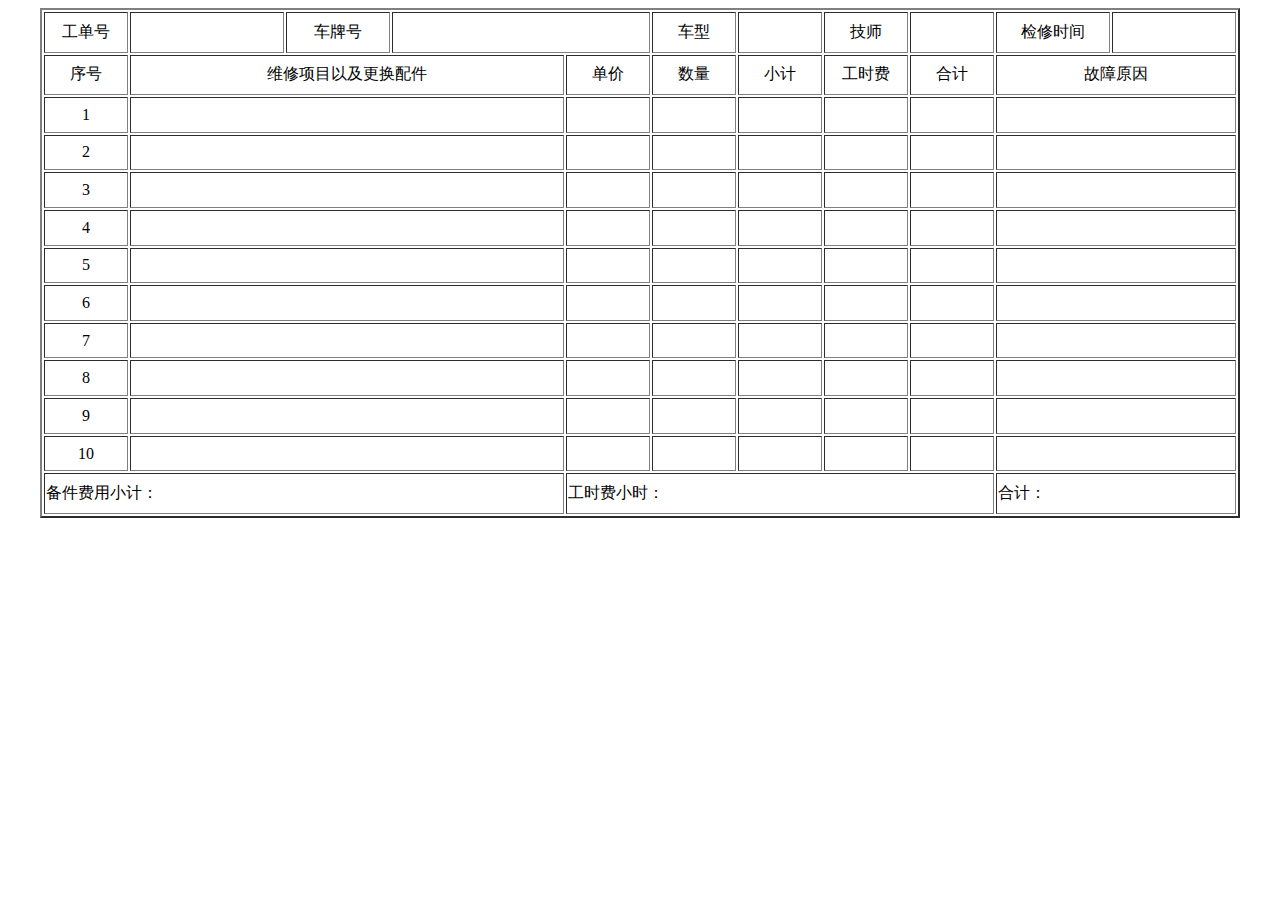
<file: 001.html>
<!DOCTYPE html>
<html>
	<head>
		<meta charset="utf-8">
		<title></title>
	</head>
	<body>
		<table border="2" width="1200px" height="510px" align="center">
			<tr align="center">
				<td width="80">工单号</td>
				<td width="150"></td>
				<td width="100">车牌号</td>
				<td colspan="4" width="250"></td>
				<!-- <td></td> -->
				<!-- <td></td> -->
				<!-- <td></td> -->
				<td width="80">车型</td>
				<td width="80"></td>
				<td width="80">技师</td>
				<td width="80"></td>
				<td width="110">检修时间</td>
				<td width="120"></td>
			</tr>
			<tr align="center">
				<td width="80">序号</td>
				<td colspan="5">维修项目以及更换配件</td>
				<!-- <td></td> -->
				<!-- <td></td> -->
				<!-- <td></td> -->
				<!-- <td></td> -->
				<td width="80">单价</td>
				<td>数量</td>
				<td>小计</td>
				<td>工时费</td>
				<td>合计</td>
				<td colspan="2">故障原因</td>
				<!-- <td></td> -->
			</tr>
			<tr align="center">
				<td width="80">1</td>
				<td colspan="5"></td>
				<!-- <td></td>
				<td></td>
				<td></td>
				<td></td> -->
				<td></td>
				<td></td>
				<td></td>
				<td></td>
				<td></td>
				<td colspan="2"></td>
				<!-- <td></td> -->
			</tr>
			<tr align="center">
				<td width="80">2</td>
				<td colspan="5"></td>
			<!-- 	<td></td>
				<td></td>
				<td></td>
				<td></td> -->
				<td></td>
				<td></td>
				<td></td>
				<td></td>
				<td></td>
				<td colspan="2"></td>
				<!-- <td></td> -->
			</tr>
			<tr align="center">
				<td width="80">3</td>
				<td colspan="5"></td>
				<!-- <td></td>
				<td></td>
				<td></td>
				<td></td> -->
				<td></td>
				<td></td>
				<td></td>
				<td></td>
				<td></td>
				<td colspan="2"></td>
				<!-- <td></td> -->
			</tr>
			<tr align="center">
				<td width="80">4</td>
				<td colspan="5"></td>
			<!-- 	<td></td>
				<td></td>
				<td></td>
				<td></td> -->
				<td></td>
				<td></td>
				<td></td>
				<td></td>
				<td></td>
				<td colspan="2"></td>
				<!-- <td></td> -->
			</tr>
			<tr align="center">
				<td width="80">5</td>
				<td colspan="5"></td>
				<!-- <td></td>
				<td></td>
				<td></td>
				<td></td> -->
				<td></td>
				<td></td>
				<td></td>
				<td></td>
				<td></td>
				<td colspan="2"></td>
				<!-- <td></td> -->
			</tr>
			<tr align="center">
				<td width="80">6</td>
				<td colspan="5"></td>
				<!-- <td></td>
				<td></td>
				<td></td>
				<td></td> -->
				<td></td>
				<td></td>
				<td></td>
				<td></td>
				<td></td>
				<td colspan="2"></td>
				<!-- <td></td> -->
			</tr>
			<tr align="center">
				<td width="80">7</td>
				<td colspan="5"></td>
				<!-- <td></td>
				<td></td>
				<td></td>
				<td></td> -->
				<td></td>
				<td></td>
				<td></td>
				<td></td>
				<td></td>
				<td colspan="2"></td>
				<!-- <td></td> -->
			</tr>
			<tr align="center">
				<td width="80">8</td>
				<td colspan="5"></td>
				<!-- <td></td>
				<td></td>
				<td></td>
				<td></td> -->
				<td></td>
				<td></td>
				<td></td>
				<td></td>
				<td></td>
				<td colspan="2"></td>
				<!-- <td></td> -->
			</tr>
			<tr align="center">
				<td width="80">9</td>
				<td colspan="5"></td>
				<!-- <td></td>
				<td></td>
				<td></td>
				<td></td> -->
				<td></td>
				<td></td>
				<td></td>
				<td></td>
				<td></td>
				<td colspan="2"></td>
				<!-- <td></td> -->
			</tr>
			<tr align="center">
				<td width="80">10</td>
				<td colspan="5"></td>
				<!-- <td></td>
				<td></td>
				<td></td>
				<td></td> -->
				<td></td>
				<td></td>
				<td></td>
				<td></td>
				<td></td>
				<td colspan="2"></td>
				<!-- <td></td> -->
			</tr>
			<tr>
				<td colspan="6">备件费用小计：</td>
				<!-- <td></td>
				<td></td>
				<td></td>
				<td></td>
				<td></td> -->
				<td colspan="5">工时费小时：</td>
				<!-- <td></td>
				<td></td>
				<td></td>
				<td></td> -->
				<td colspan="2">合计：</td>
				<!-- <td></td> -->
			</tr>
		</table>
		
	</body>
</html>
</file>
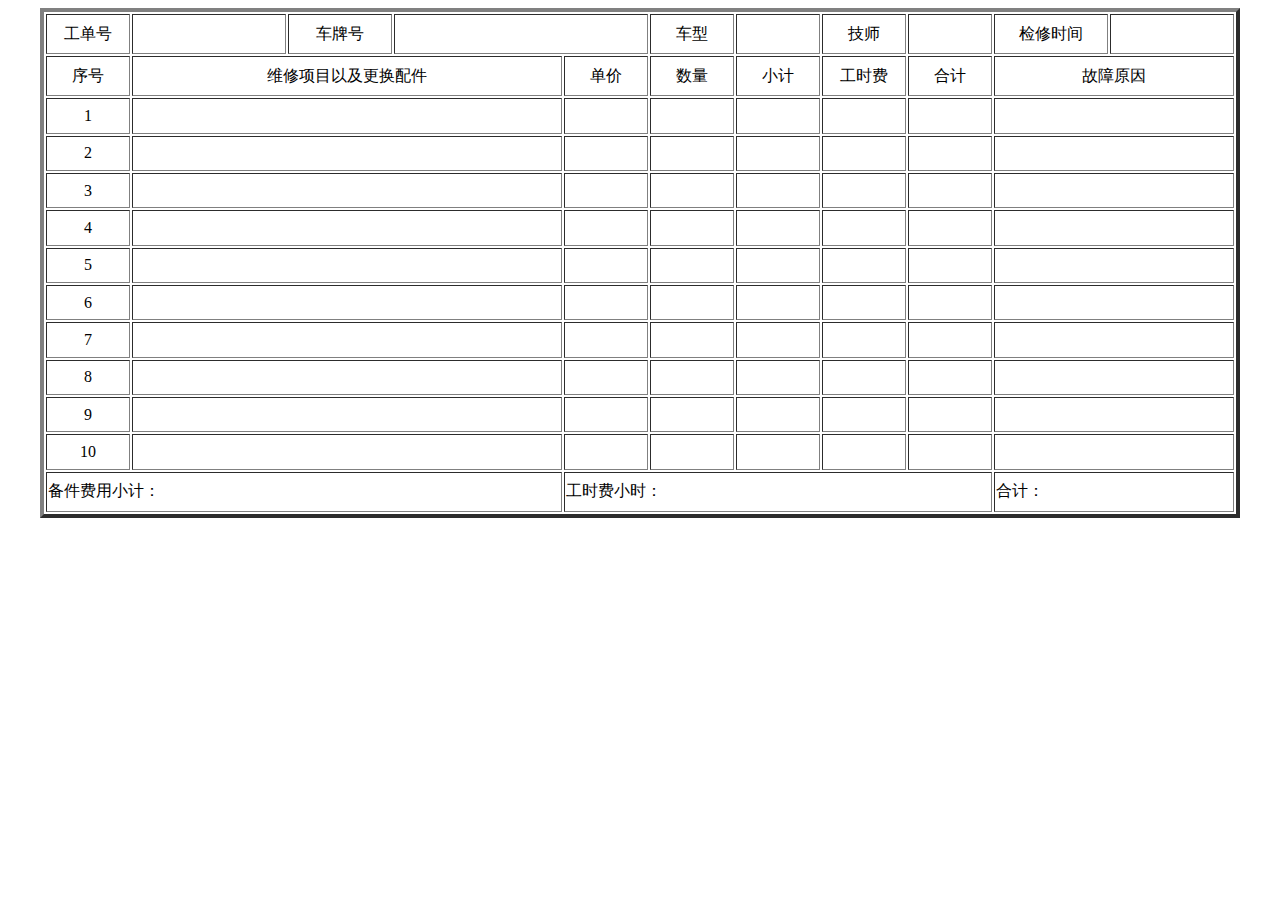
<file: 01.html>
<!DOCTYPE html>
<html>
	<head>
		<meta charset="utf-8">
		<title></title>
	</head>
	<body>
		<table border="4" width="1200px" height="510px" align="center">
			<tr align="center">
				<td width="80">工单号</td>
				<td width="150"></td>
				<td width="100">车牌号</td>
				<td colspan="4" width="250"></td>
				<!-- <td></td> -->
				<!-- <td></td> -->
				<!-- <td></td> -->
				<td width="80">车型</td>
				<td width="80"></td>
				<td width="80">技师</td>
				<td width="80"></td>
				<td width="110">检修时间</td>
				<td width="120"></td>
			</tr>
			<tr align="center">
				<td width="80">序号</td>
				<td colspan="5">维修项目以及更换配件</td>
				<!-- <td></td> -->
				<!-- <td></td> -->
				<!-- <td></td> -->
				<!-- <td></td> -->
				<td width="80">单价</td>
				<td>数量</td>
				<td>小计</td>
				<td>工时费</td>
				<td>合计</td>
				<td colspan="2">故障原因</td>
				<!-- <td></td> -->
			</tr>
			<tr align="center">
				<td width="80">1</td>
				<td colspan="5"></td>
				<!-- <td></td>
				<td></td>
				<td></td>
				<td></td> -->
				<td></td>
				<td></td>
				<td></td>
				<td></td>
				<td></td>
				<td colspan="2"></td>
				<!-- <td></td> -->
			</tr>
			<tr align="center">
				<td width="80">2</td>
				<td colspan="5"></td>
			<!-- 	<td></td>
				<td></td>
				<td></td>
				<td></td> -->
				<td></td>
				<td></td>
				<td></td>
				<td></td>
				<td></td>
				<td colspan="2"></td>
				<!-- <td></td> -->
			</tr>
			<tr align="center">
				<td width="80">3</td>
				<td colspan="5"></td>
				<!-- <td></td>
				<td></td>
				<td></td>
				<td></td> -->
				<td></td>
				<td></td>
				<td></td>
				<td></td>
				<td></td>
				<td colspan="2"></td>
				<!-- <td></td> -->
			</tr>
			<tr align="center">
				<td width="80">4</td>
				<td colspan="5"></td>
			<!-- 	<td></td>
				<td></td>
				<td></td>
				<td></td> -->
				<td></td>
				<td></td>
				<td></td>
				<td></td>
				<td></td>
				<td colspan="2"></td>
				<!-- <td></td> -->
			</tr>
			<tr align="center">
				<td width="80">5</td>
				<td colspan="5"></td>
				<!-- <td></td>
				<td></td>
				<td></td>
				<td></td> -->
				<td></td>
				<td></td>
				<td></td>
				<td></td>
				<td></td>
				<td colspan="2"></td>
				<!-- <td></td> -->
			</tr>
			<tr align="center">
				<td width="80">6</td>
				<td colspan="5"></td>
				<!-- <td></td>
				<td></td>
				<td></td>
				<td></td> -->
				<td></td>
				<td></td>
				<td></td>
				<td></td>
				<td></td>
				<td colspan="2"></td>
				<!-- <td></td> -->
			</tr>
			<tr align="center">
				<td width="80">7</td>
				<td colspan="5"></td>
				<!-- <td></td>
				<td></td>
				<td></td>
				<td></td> -->
				<td></td>
				<td></td>
				<td></td>
				<td></td>
				<td></td>
				<td colspan="2"></td>
				<!-- <td></td> -->
			</tr>
			<tr align="center">
				<td width="80">8</td>
				<td colspan="5"></td>
				<!-- <td></td>
				<td></td>
				<td></td>
				<td></td> -->
				<td></td>
				<td></td>
				<td></td>
				<td></td>
				<td></td>
				<td colspan="2"></td>
				<!-- <td></td> -->
			</tr>
			<tr align="center">
				<td width="80">9</td>
				<td colspan="5"></td>
				<!-- <td></td>
				<td></td>
				<td></td>
				<td></td> -->
				<td></td>
				<td></td>
				<td></td>
				<td></td>
				<td></td>
				<td colspan="2"></td>
				<!-- <td></td> -->
			</tr>
			<tr align="center">
				<td width="80">10</td>
				<td colspan="5"></td>
				<!-- <td></td>
				<td></td>
				<td></td>
				<td></td> -->
				<td></td>
				<td></td>
				<td></td>
				<td></td>
				<td></td>
				<td colspan="2"></td>
				<!-- <td></td> -->
			</tr>
			<tr>
				<td colspan="6">备件费用小计：</td>
				<!-- <td></td>
				<td></td>
				<td></td>
				<td></td>
				<td></td> -->
				<td colspan="5">工时费小时：</td>
				<!-- <td></td>
				<td></td>
				<td></td>
				<td></td> -->
				<td colspan="2">合计：</td>
				<!-- <td></td> -->
			</tr>
		</table>
		
	</body>
</html>
</file>
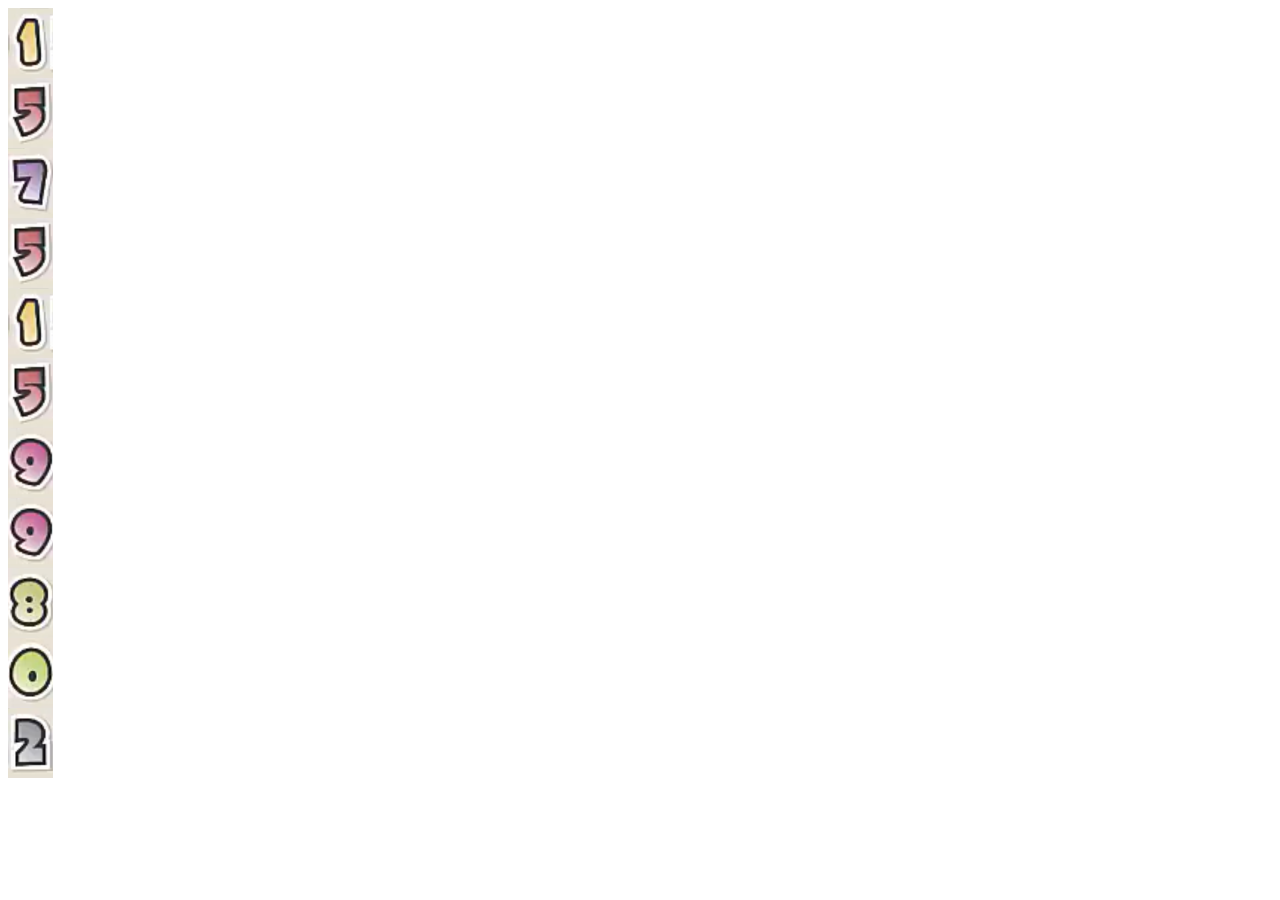
<file: 02.html>
<!DOCTYPE html>
<html>
	<head>
		<meta charset="utf-8">
		<title>精灵图</title>
		<style type="text/css">
			div{
				width: 45px;
				height: 70px;
				background-repeat: no-repeat;
				background-image: url(img/精灵图练习.PNG);
			}
			.a{
				background-position: -58px -320px;
			}
			.b{
				background-position: -245px -320px;
			}
			.c{
				background-position: -340px -320px;
;
			}
			.d{
				background-position: -245px -320px;
			}
			.e{
				background-position: -58px -320px;
			}
			.f{
				background-position: -245px -320px;
			}
			.g{
				background-position: -440px -320px;
			}
			.h{
				background-position: -440px -320px;
			}
			.i{
				background-position:  -390px -320px;
			}
			.j{
				background-position: -10px -320px;
			}
			.k{
				background-position: -97px -320px;

			}
			
		</style>
	</head>
	<body >
		<div class="a"></div>
		<div class="b"></div>
		<div class="c"></div>
		<div class="d"></div>
		<div class="e"></div>
		<div class="f"></div>
		<div class="g"></div>
		<div class="h"></div>
		<div class="i"></div>
		<div class="j"></div>
		<div class="k"></div>
	</body>

</html>
</file>
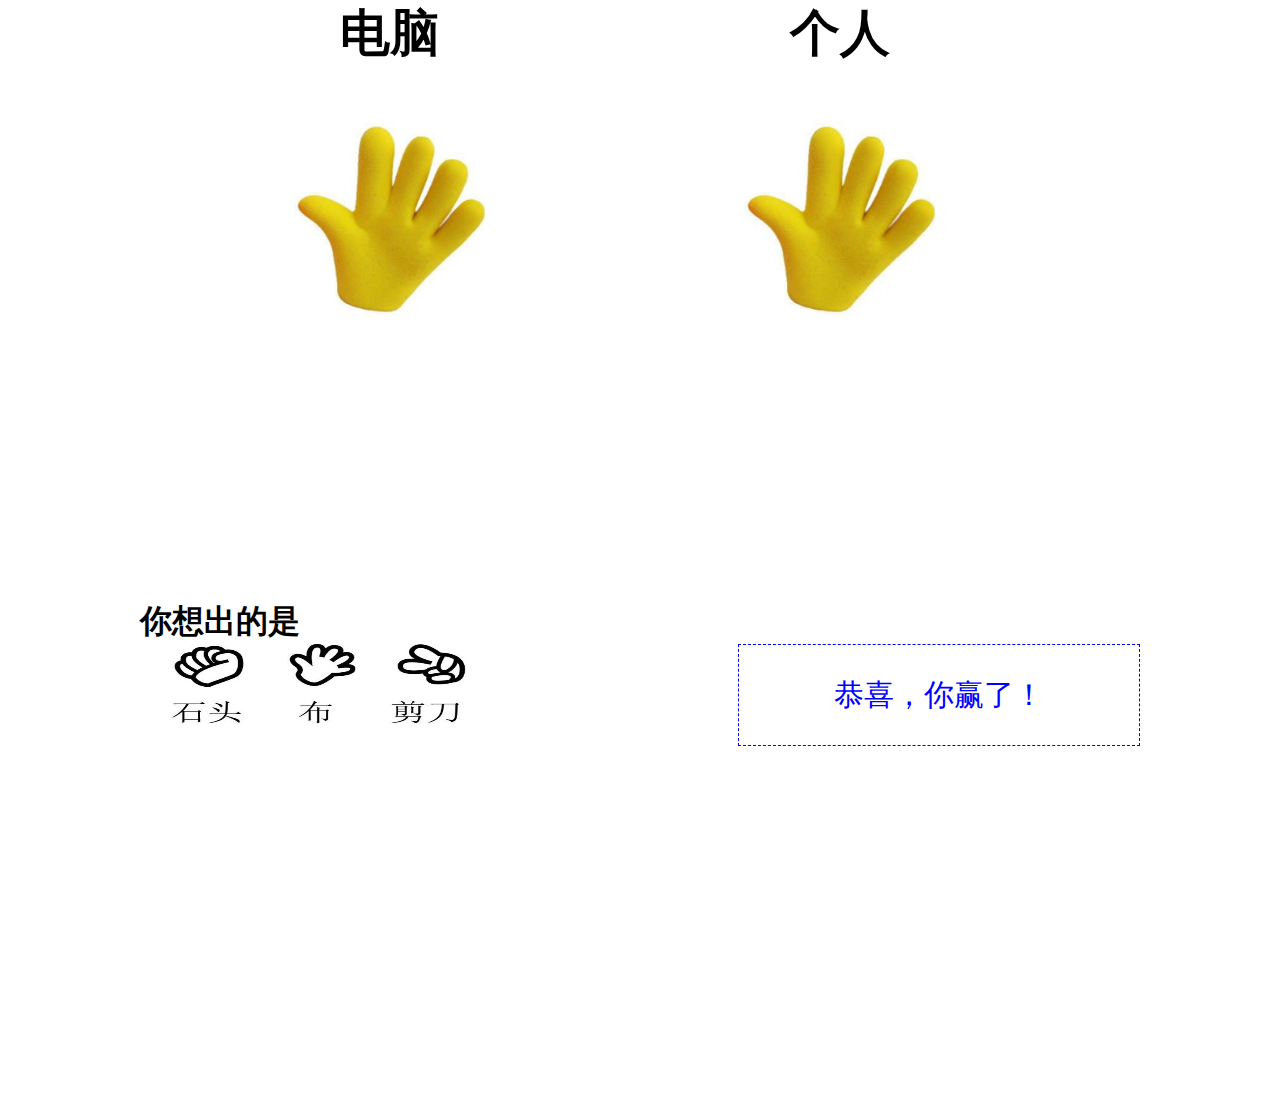
<file: 05.html>
<!DOCTYPE html>
<html>
	<head>
		<meta charset="utf-8">
		<title>猜拳</title>
		<script src="js/jquery-3.4.1.min.js"></script>
		<script src="js/caiquan.js"></script>
		<link rel="stylesheet" href="css/caiquan.css" />
	</head>
	<body>
		<div class="box1">
		 <div class="box_computer">
			<h2>电脑</h2>
			<img id="img_computer" src="img/1.png" />
		 </div>
 	 	 <div class="box_person">
			<h2>个人</h2>
			<img id="img_person" src="img/1.png" />
		 </div>
		</div>
		<div class="box2">
			<div class="box_left">
				<h1 >你想出的是</h1>
				<img id="img0" src="img/b0.png" />
				<img id="img1" src="img/b1.png" />
				<img id="img2" src="img/b2.png" />
			</div>
			
			<div class="box_right" style="display: none;">
				<span>你输了，很遗憾！</span>
			</div>
			<div class="box_right2" style="display: block;">
				<span>恭喜，你赢了！</span>
			</div>
			<div class="box_right3" style="display: none;">
				<span>平局！再来一次吧</span>
			</div>
		</div>
	</body>
</html>
</file>
<file: css/caiquan.css>
* {
    margin: 0;
    padding: 0;
}

.box1 {
    width: 1000px;
    height: 600px;
    margin: 0 auto;
}

.box_computer, .box_person {
    width: 500px;
    height: 600px;
    float: left;
    text-align: center;
}

.box_computer img, .box_person img {
    margin-top: 50px;
    width: 200px;
    height: 200px;
}

.box_computer h2, .box_person h2 {
    text-align: center;
    font-size: 50px;
}

.box_person {
    width: 400px;
    height: 500px;
    float: left;
}

.box2 {
    width: 1000px;
    height: 500px;
    margin: 0 auto;

}

.box2 img {
    width: 80px;
    height: 80px;
    float: left;
    margin-left: 30px;
}
.box_left{
    width: 500px;
    text-align: left;
}

.box_right{
    width: 400px;
    height: 100px;
    float: right;
    text-align: center;
    border: red 1px dashed;
    display: none;

}
.box_right2{
    width: 400px;
    height: 100px;
    float: right;
    text-align: center;
    border: blue 1px dashed;
    display: none;
}

.box_right3{
    width: 400px;
    height: 100px;
    float: right;
    text-align: center;
    border: #21ff8c 1px dashed;
    display: none;
}
.box_right span{
    line-height: 100px;
    font-size: 30px;
    color: #ff0000;
}
.box_right2 span{
    line-height: 100px;
    font-size: 30px;
    color: blue;
}
.box_right3 span{
    line-height: 100px;
    font-size: 30px;
    color:  #21ff8c;
}
</file>
